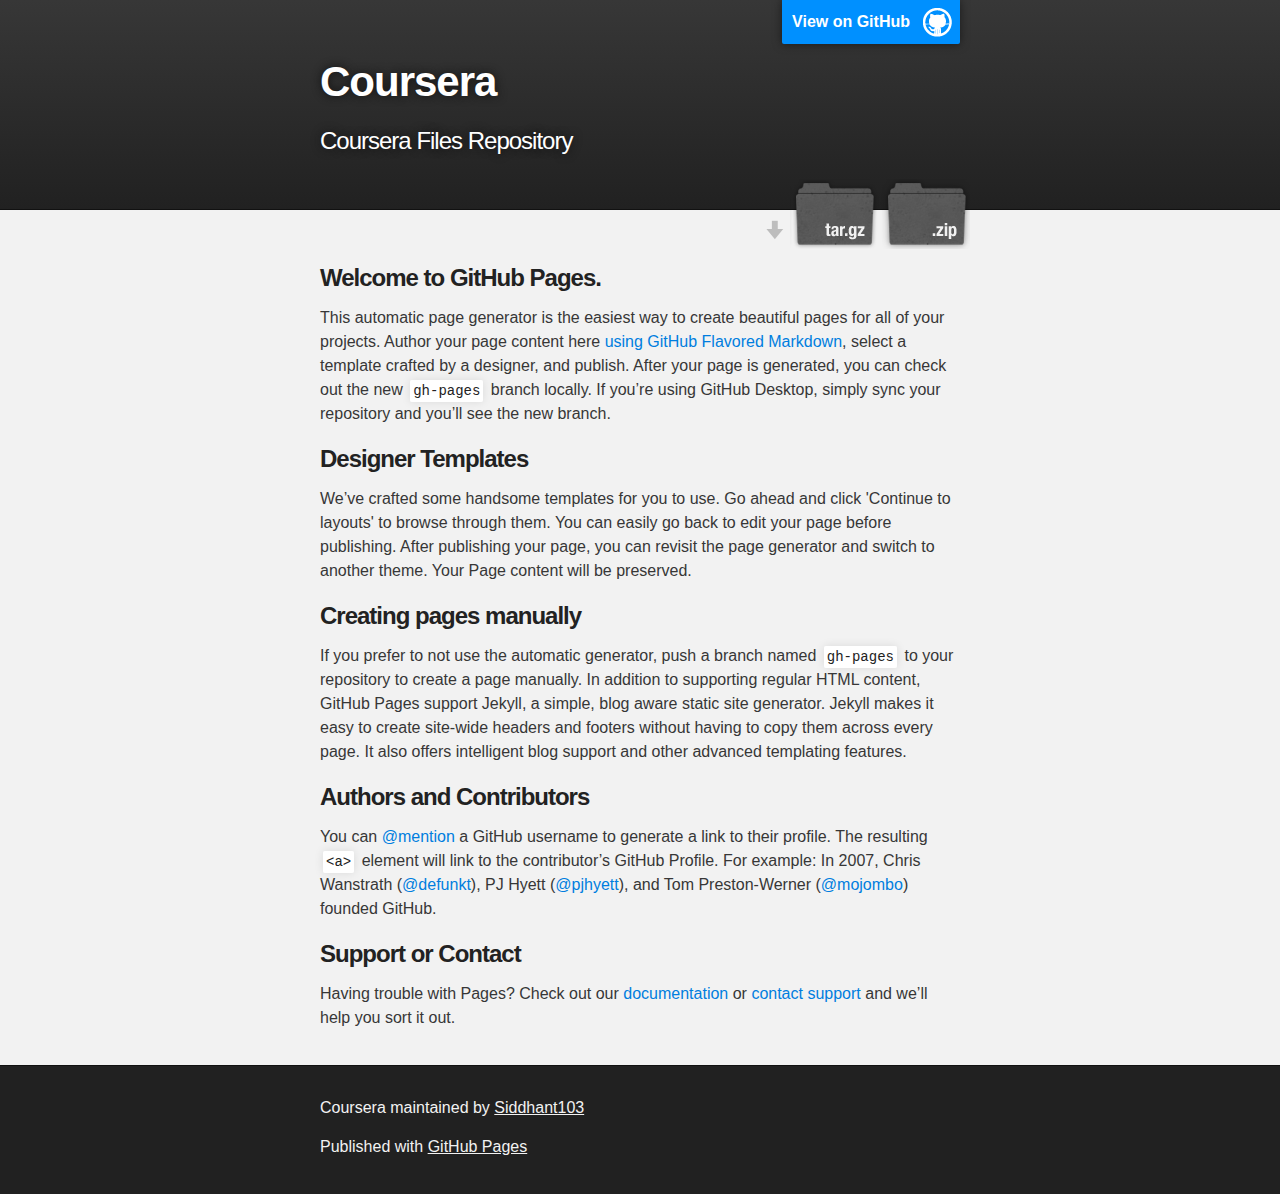
<file: index.html>
<!DOCTYPE html>
<html>

  <head>
    <meta charset='utf-8'>
    <meta http-equiv="X-UA-Compatible" content="chrome=1">
    <meta name="description" content="Coursera : Coursera Files Repository">

    <link rel="stylesheet" type="text/css" media="screen" href="stylesheets/stylesheet.css">

    <title>Coursera</title>
  </head>

  <body>

    <!-- HEADER -->
    <div id="header_wrap" class="outer">
        <header class="inner">
          <a id="forkme_banner" href="https://github.com/Siddhant103/coursera">View on GitHub</a>

          <h1 id="project_title">Coursera</h1>
          <h2 id="project_tagline">Coursera Files Repository</h2>

            <section id="downloads">
              <a class="zip_download_link" href="https://github.com/Siddhant103/coursera/zipball/master">Download this project as a .zip file</a>
              <a class="tar_download_link" href="https://github.com/Siddhant103/coursera/tarball/master">Download this project as a tar.gz file</a>
            </section>
        </header>
    </div>

    <!-- MAIN CONTENT -->
    <div id="main_content_wrap" class="outer">
      <section id="main_content" class="inner">
        <h3>
<a id="welcome-to-github-pages" class="anchor" href="#welcome-to-github-pages" aria-hidden="true"><span aria-hidden="true" class="octicon octicon-link"></span></a>Welcome to GitHub Pages.</h3>

<p>This automatic page generator is the easiest way to create beautiful pages for all of your projects. Author your page content here <a href="https://guides.github.com/features/mastering-markdown/">using GitHub Flavored Markdown</a>, select a template crafted by a designer, and publish. After your page is generated, you can check out the new <code>gh-pages</code> branch locally. If you’re using GitHub Desktop, simply sync your repository and you’ll see the new branch.</p>

<h3>
<a id="designer-templates" class="anchor" href="#designer-templates" aria-hidden="true"><span aria-hidden="true" class="octicon octicon-link"></span></a>Designer Templates</h3>

<p>We’ve crafted some handsome templates for you to use. Go ahead and click 'Continue to layouts' to browse through them. You can easily go back to edit your page before publishing. After publishing your page, you can revisit the page generator and switch to another theme. Your Page content will be preserved.</p>

<h3>
<a id="creating-pages-manually" class="anchor" href="#creating-pages-manually" aria-hidden="true"><span aria-hidden="true" class="octicon octicon-link"></span></a>Creating pages manually</h3>

<p>If you prefer to not use the automatic generator, push a branch named <code>gh-pages</code> to your repository to create a page manually. In addition to supporting regular HTML content, GitHub Pages support Jekyll, a simple, blog aware static site generator. Jekyll makes it easy to create site-wide headers and footers without having to copy them across every page. It also offers intelligent blog support and other advanced templating features.</p>

<h3>
<a id="authors-and-contributors" class="anchor" href="#authors-and-contributors" aria-hidden="true"><span aria-hidden="true" class="octicon octicon-link"></span></a>Authors and Contributors</h3>

<p>You can <a href="https://help.github.com/articles/basic-writing-and-formatting-syntax/#mentioning-users-and-teams" class="user-mention">@mention</a> a GitHub username to generate a link to their profile. The resulting <code>&lt;a&gt;</code> element will link to the contributor’s GitHub Profile. For example: In 2007, Chris Wanstrath (<a href="https://github.com/defunkt" class="user-mention">@defunkt</a>), PJ Hyett (<a href="https://github.com/pjhyett" class="user-mention">@pjhyett</a>), and Tom Preston-Werner (<a href="https://github.com/mojombo" class="user-mention">@mojombo</a>) founded GitHub.</p>

<h3>
<a id="support-or-contact" class="anchor" href="#support-or-contact" aria-hidden="true"><span aria-hidden="true" class="octicon octicon-link"></span></a>Support or Contact</h3>

<p>Having trouble with Pages? Check out our <a href="https://help.github.com/pages">documentation</a> or <a href="https://github.com/contact">contact support</a> and we’ll help you sort it out.</p>
      </section>
    </div>

    <!-- FOOTER  -->
    <div id="footer_wrap" class="outer">
      <footer class="inner">
        <p class="copyright">Coursera maintained by <a href="https://github.com/Siddhant103">Siddhant103</a></p>
        <p>Published with <a href="https://pages.github.com">GitHub Pages</a></p>
      </footer>
    </div>

    

  </body>
</html>
</file>
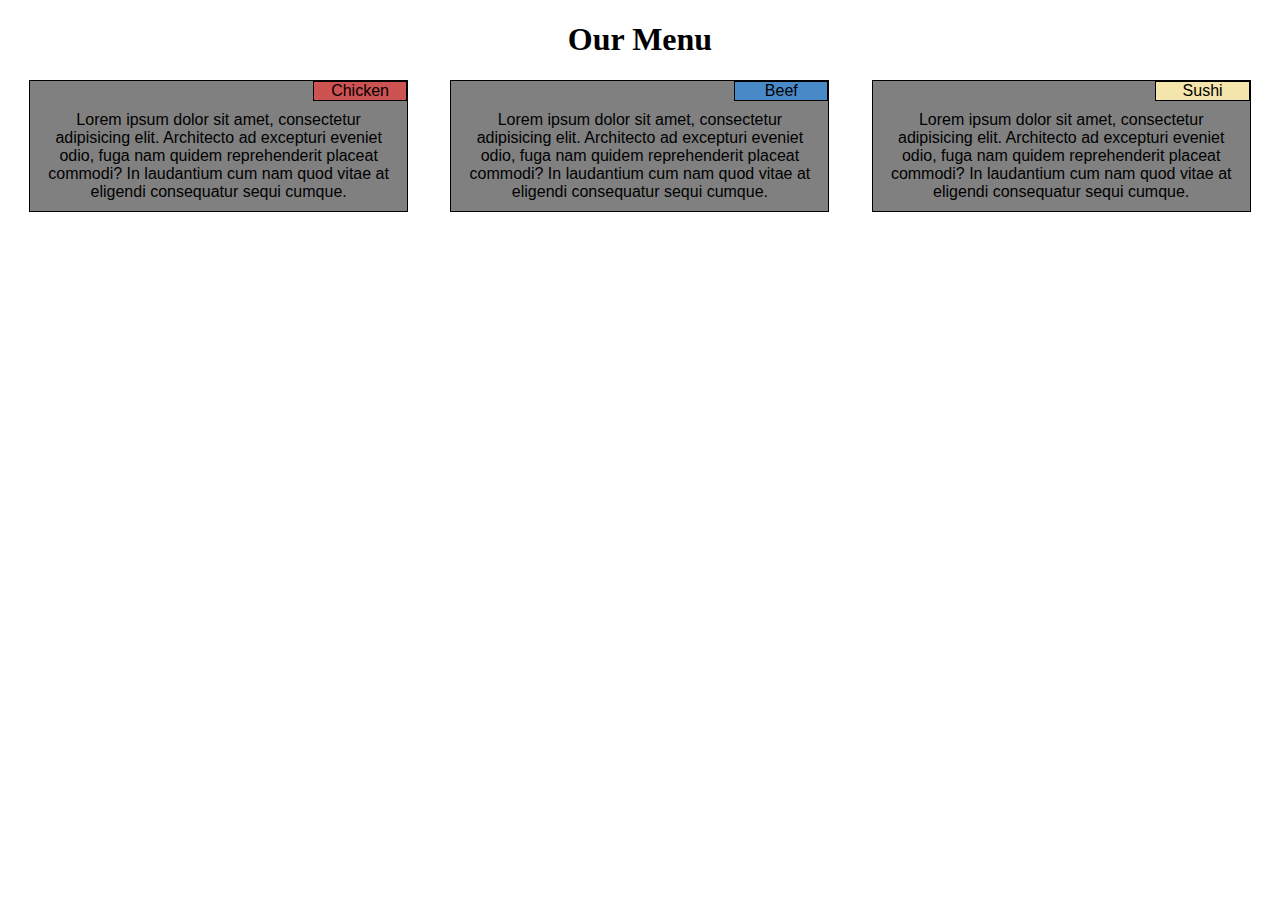
<file: module-2-solution/index.html>
<!DOCTYPE html>
<html>
<head>
	<title>Module-2-Assignment</title>
	<meta charset="utf-8">
	<meta name="viewport" content="width=device-width, initial-scale=1">
	<link rel="stylesheet" type="text/css" href="css/mod2sol.css">
</head>
<body>
	<h1>Our Menu</h1>
	
	<div class="col-lg-4 col-md-6 col-sm-12">				
		<div class="divs"><div class="chicken">Chicken</div><p>Lorem ipsum dolor sit amet, consectetur adipisicing elit. Architecto ad excepturi eveniet odio, fuga nam quidem reprehenderit placeat commodi? In laudantium cum nam quod vitae at eligendi consequatur sequi cumque.</p></div>
	</div>
	
	<div class="col-lg-4 col-md-6 col-sm-12">
		<div class="divs"><div class="beef">Beef</div><p>Lorem ipsum dolor sit amet, consectetur adipisicing elit. Architecto ad excepturi eveniet odio, fuga nam quidem reprehenderit placeat commodi? In laudantium cum nam quod vitae at eligendi consequatur sequi cumque.</p></div>
	</div>

	<div class="col-lg-4 col-md-12 col-sm-12">
		<div class="div_sushi"><div class="sushi">Sushi</div><p>Lorem ipsum dolor sit amet, consectetur adipisicing elit. Architecto ad excepturi eveniet odio, fuga nam quidem reprehenderit placeat commodi? In laudantium cum nam quod vitae at eligendi consequatur sequi cumque.</p></div>
	</div>

</body>
</html>
</file>
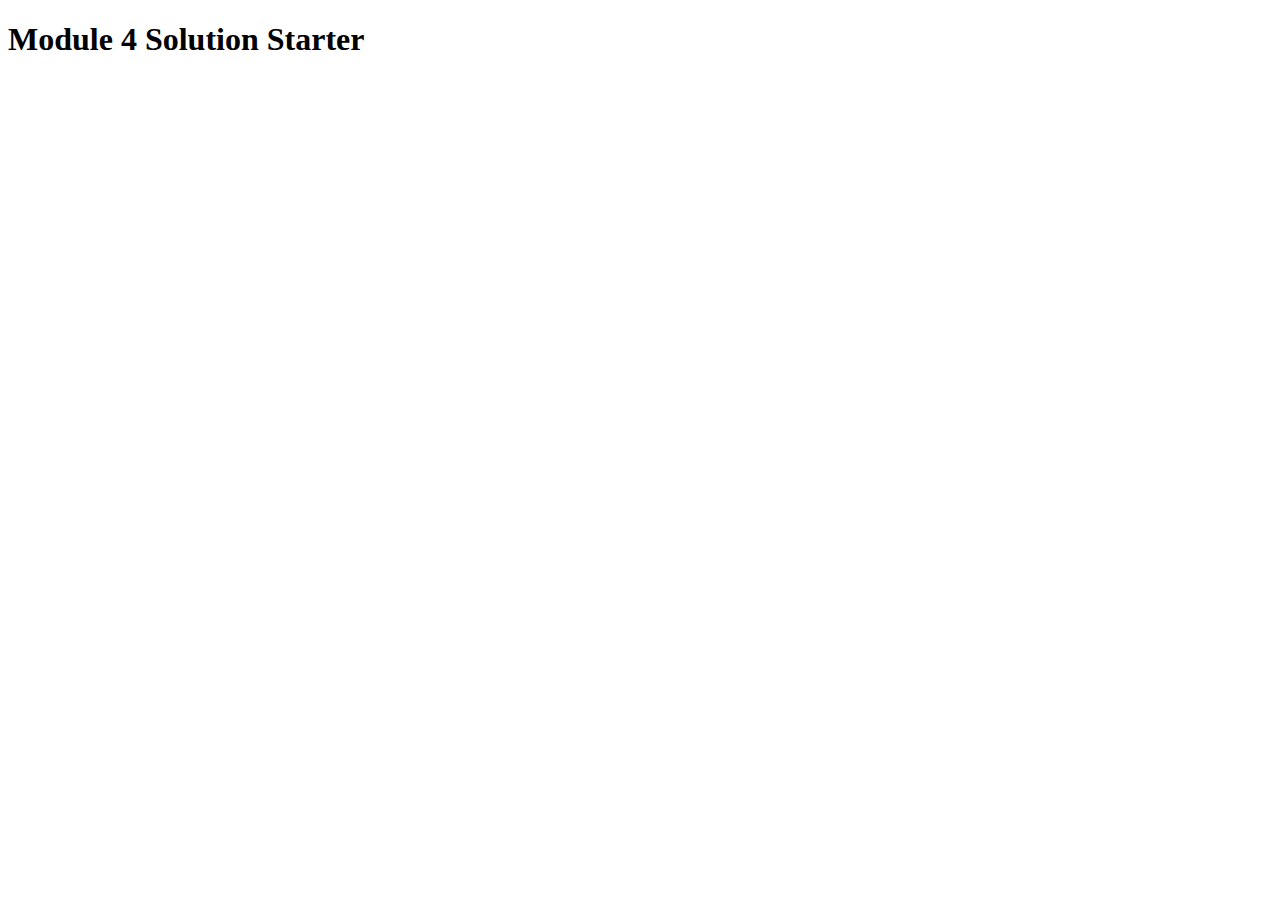
<file: module-4-solution/index.html>
<!DOCTYPE html>
<html>
<head>
  <meta charset="utf-8">
  <title>Module 4 Solution Starter</title>
  <script src="SpeakHello.js"></script>
  <script src="SpeakGoodBye.js"></script>
  <script src="script.js"></script>
</head>
<body>
  <h1>Module 4 Solution Starter</h1>
</body>
</html>
</file>
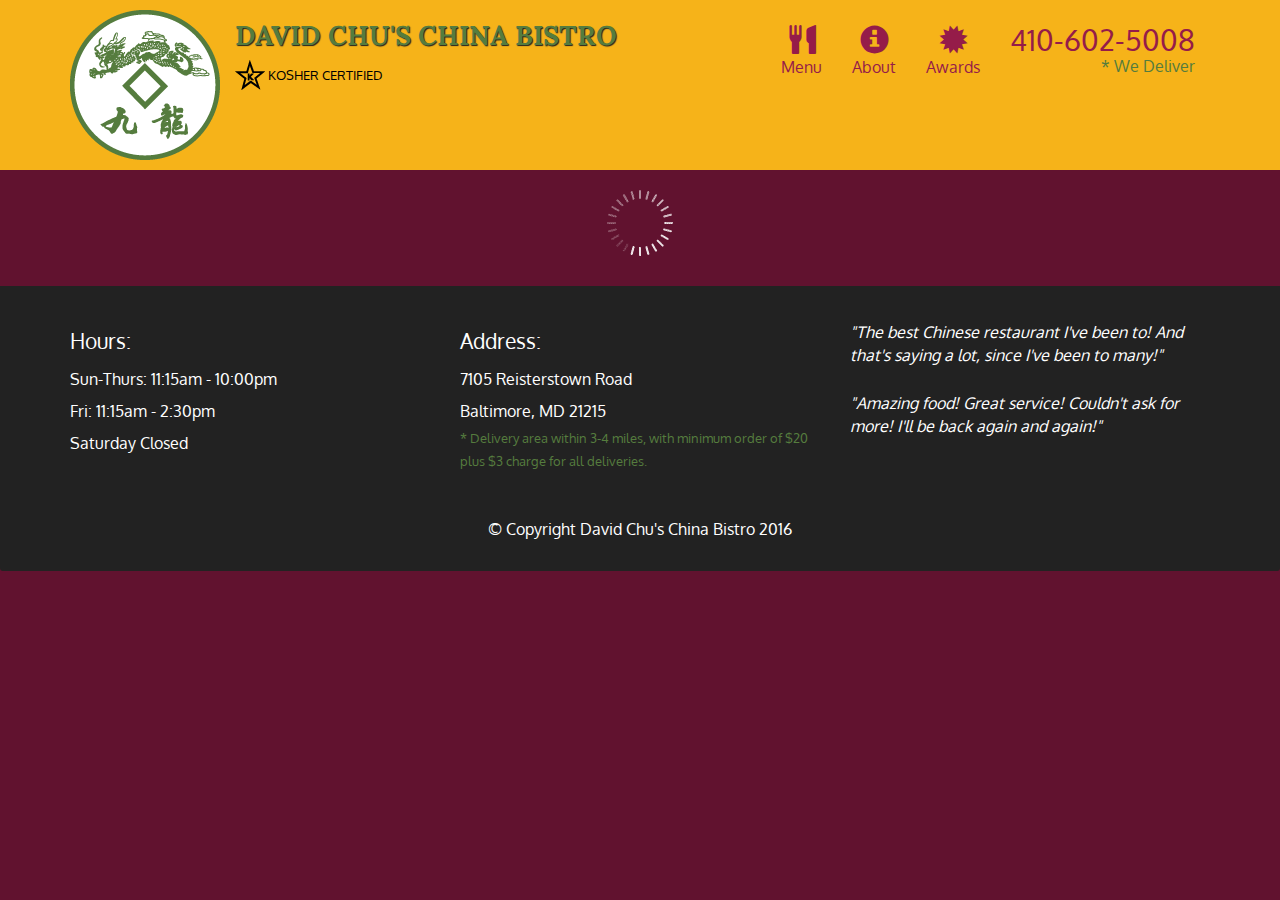
<file: module-5-solution/index.html>
<!doctype html>
<html lang="en">
  <head>
    <meta charset="utf-8">
    <meta http-equiv="X-UA-Compatible" content="IE=edge">
    <meta name="viewport" content="width=device-width, initial-scale=1">
    <title>David Chu's China Bistro</title>
    <link rel="stylesheet" href="css/bootstrap.min.css">
    <link rel="stylesheet" href="css/styles.css">
    <link href='https://fonts.googleapis.com/css?family=Oxygen:400,300,700' rel='stylesheet' type='text/css'>
    <link href='https://fonts.googleapis.com/css?family=Lora' rel='stylesheet' type='text/css'>
  </head>
<body>
  <header>
    <nav id="header-nav" class="navbar navbar-default">
      <div class="container">
        <div class="navbar-header">
          <a href="index.html" class="pull-left visible-md visible-lg">
            <div id="logo-img" alt="Logo image"></div>
          </a>

          <div class="navbar-brand">
            <a href="index.html"><h1>David Chu's China Bistro</h1></a>
            <p>
              <img src="images/star-k-logo.png" alt="Kosher certification">
              <span>Kosher Certified</span>
            </p>
          </div>

          <button id="navbarToggle" type="button" class="navbar-toggle collapsed" data-toggle="collapse" data-target="#collapsable-nav" aria-expanded="false">
            <span class="sr-only">Toggle navigation</span>
            <span class="icon-bar"></span>
            <span class="icon-bar"></span>
            <span class="icon-bar"></span>
          </button>
        </div>
        
        <div id="collapsable-nav" class="collapse navbar-collapse">
           <ul id="nav-list" class="nav navbar-nav navbar-right">
            <li id="navHomeButton" class="visible-xs active">
              <a href="index.html">
                <span class="glyphicon glyphicon-home"></span> Home</a>
            </li>
            <li id="navMenuButton">
              <a href="#" onclick="$dc.loadMenuCategories();">
                <span class="glyphicon glyphicon-cutlery"></span><br class="hidden-xs"> Menu</a>
            </li>
            <li>
              <a href="#">
                <span class="glyphicon glyphicon-info-sign"></span><br class="hidden-xs"> About</a>
            </li>
            <li>
              <a href="#">
                <span class="glyphicon glyphicon-certificate"></span><br class="hidden-xs"> Awards</a>
            </li>
            <li id="phone" class="hidden-xs">
              <a href="tel:410-602-5008">
                <span>410-602-5008</span></a><div>* We Deliver</div>
            </li>
          </ul><!-- #nav-list -->
        </div><!-- .collapse .navbar-collapse -->
      </div><!-- .container -->
    </nav><!-- #header-nav -->
  </header>

  <div id="call-btn" class="visible-xs">
    <a class="btn" href="tel:410-602-5008">
    <span class="glyphicon glyphicon-earphone"></span>
    410-602-5008
    </a>
  </div>
  <div id="xs-deliver" class="text-center visible-xs">* We Deliver</div>

  <div id="main-content" class="container"></div>

  <footer class="panel-footer">
    <div class="container">
      <div class="row">
        <section id="hours" class="col-sm-4">
          <span>Hours:</span><br>
          Sun-Thurs: 11:15am - 10:00pm<br>
          Fri: 11:15am - 2:30pm<br>
          Saturday Closed
          <hr class="visible-xs">
        </section>
        <section id="address" class="col-sm-4">
          <span>Address:</span><br>
          7105 Reisterstown Road<br>
          Baltimore, MD 21215
          <p>* Delivery area within 3-4 miles, with minimum order of $20 plus $3 charge for all deliveries.</p>
          <hr class="visible-xs">
        </section>
        <section id="testimonials" class="col-sm-4">
          <p>"The best Chinese restaurant I've been to! And that's saying a lot, since I've been to many!"</p>
          <p>"Amazing food! Great service! Couldn't ask for more! I'll be back again and again!"</p>
        </section>
      </div>
      <div class="text-center">&copy; Copyright David Chu's China Bistro 2016</div>
    </div>
  </footer>

  <!-- jQuery (Bootstrap JS plugins depend on it) -->
  <script src="js/jquery-2.1.4.min.js"></script>
  <script src="js/bootstrap.min.js"></script>
  <script src="js/ajax-utils.js"></script>
  <script src="js/script.js"></script>
</body>
</html>
</file>
<file: stylesheets/stylesheet.css>
/*******************************************************************************
Slate Theme for GitHub Pages
by Jason Costello, @jsncostello
*******************************************************************************/

@import url(github-light.css);

/*******************************************************************************
MeyerWeb Reset
*******************************************************************************/

html, body, div, span, applet, object, iframe,
h1, h2, h3, h4, h5, h6, p, blockquote, pre,
a, abbr, acronym, address, big, cite, code,
del, dfn, em, img, ins, kbd, q, s, samp,
small, strike, strong, sub, sup, tt, var,
b, u, i, center,
dl, dt, dd, ol, ul, li,
fieldset, form, label, legend,
table, caption, tbody, tfoot, thead, tr, th, td,
article, aside, canvas, details, embed,
figure, figcaption, footer, header, hgroup,
menu, nav, output, ruby, section, summary,
time, mark, audio, video {
  margin: 0;
  padding: 0;
  border: 0;
  font: inherit;
  vertical-align: baseline;
}

/* HTML5 display-role reset for older browsers */
article, aside, details, figcaption, figure,
footer, header, hgroup, menu, nav, section {
  display: block;
}

ol, ul {
  list-style: none;
}

table {
  border-collapse: collapse;
  border-spacing: 0;
}

/*******************************************************************************
Theme Styles
*******************************************************************************/

body {
  box-sizing: border-box;
  color:#373737;
  background: #212121;
  font-size: 16px;
  font-family: 'Myriad Pro', Calibri, Helvetica, Arial, sans-serif;
  line-height: 1.5;
  -webkit-font-smoothing: antialiased;
}

h1, h2, h3, h4, h5, h6 {
  margin: 10px 0;
  font-weight: 700;
  color:#222222;
  font-family: 'Lucida Grande', 'Calibri', Helvetica, Arial, sans-serif;
  letter-spacing: -1px;
}

h1 {
  font-size: 36px;
  font-weight: 700;
}

h2 {
  padding-bottom: 10px;
  font-size: 32px;
  background: url('../images/bg_hr.png') repeat-x bottom;
}

h3 {
  font-size: 24px;
}

h4 {
  font-size: 21px;
}

h5 {
  font-size: 18px;
}

h6 {
  font-size: 16px;
}

p {
  margin: 10px 0 15px 0;
}

footer p {
  color: #f2f2f2;
}

a {
  text-decoration: none;
  color: #007edf;
  text-shadow: none;

  transition: color 0.5s ease;
  transition: text-shadow 0.5s ease;
  -webkit-transition: color 0.5s ease;
  -webkit-transition: text-shadow 0.5s ease;
  -moz-transition: color 0.5s ease;
  -moz-transition: text-shadow 0.5s ease;
  -o-transition: color 0.5s ease;
  -o-transition: text-shadow 0.5s ease;
  -ms-transition: color 0.5s ease;
  -ms-transition: text-shadow 0.5s ease;
}

a:hover, a:focus {text-decoration: underline;}

footer a {
  color: #F2F2F2;
  text-decoration: underline;
}

em {
  font-style: italic;
}

strong {
  font-weight: bold;
}

img {
  position: relative;
  margin: 0 auto;
  max-width: 739px;
  padding: 5px;
  margin: 10px 0 10px 0;
  border: 1px solid #ebebeb;

  box-shadow: 0 0 5px #ebebeb;
  -webkit-box-shadow: 0 0 5px #ebebeb;
  -moz-box-shadow: 0 0 5px #ebebeb;
  -o-box-shadow: 0 0 5px #ebebeb;
  -ms-box-shadow: 0 0 5px #ebebeb;
}

p img {
  display: inline;
  margin: 0;
  padding: 0;
  vertical-align: middle;
  text-align: center;
  border: none;
}

pre, code {
  width: 100%;
  color: #222;
  background-color: #fff;

  font-family: Monaco, "Bitstream Vera Sans Mono", "Lucida Console", Terminal, monospace;
  font-size: 14px;

  border-radius: 2px;
  -moz-border-radius: 2px;
  -webkit-border-radius: 2px;
}

pre {
  width: 100%;
  padding: 10px;
  box-shadow: 0 0 10px rgba(0,0,0,.1);
  overflow: auto;
}

code {
  padding: 3px;
  margin: 0 3px;
  box-shadow: 0 0 10px rgba(0,0,0,.1);
}

pre code {
  display: block;
  box-shadow: none;
}

blockquote {
  color: #666;
  margin-bottom: 20px;
  padding: 0 0 0 20px;
  border-left: 3px solid #bbb;
}


ul, ol, dl {
  margin-bottom: 15px
}

ul {
  list-style-position: inside;
  list-style: disc;
  padding-left: 20px;
}

ol {
  list-style-position: inside;
  list-style: decimal;
  padding-left: 20px;
}

dl dt {
  font-weight: bold;
}

dl dd {
  padding-left: 20px;
  font-style: italic;
}

dl p {
  padding-left: 20px;
  font-style: italic;
}

hr {
  height: 1px;
  margin-bottom: 5px;
  border: none;
  background: url('../images/bg_hr.png') repeat-x center;
}

table {
  border: 1px solid #373737;
  margin-bottom: 20px;
  text-align: left;
 }

th {
  font-family: 'Lucida Grande', 'Helvetica Neue', Helvetica, Arial, sans-serif;
  padding: 10px;
  background: #373737;
  color: #fff;
 }

td {
  padding: 10px;
  border: 1px solid #373737;
 }

form {
  background: #f2f2f2;
  padding: 20px;
}

/*******************************************************************************
Full-Width Styles
*******************************************************************************/

.outer {
  width: 100%;
}

.inner {
  position: relative;
  max-width: 640px;
  padding: 20px 10px;
  margin: 0 auto;
}

#forkme_banner {
  display: block;
  position: absolute;
  top:0;
  right: 10px;
  z-index: 10;
  padding: 10px 50px 10px 10px;
  color: #fff;
  background: url('../images/blacktocat.png') #0090ff no-repeat 95% 50%;
  font-weight: 700;
  box-shadow: 0 0 10px rgba(0,0,0,.5);
  border-bottom-left-radius: 2px;
  border-bottom-right-radius: 2px;
}

#header_wrap {
  background: #212121;
  background: -moz-linear-gradient(top, #373737, #212121);
  background: -webkit-linear-gradient(top, #373737, #212121);
  background: -ms-linear-gradient(top, #373737, #212121);
  background: -o-linear-gradient(top, #373737, #212121);
  background: linear-gradient(top, #373737, #212121);
}

#header_wrap .inner {
  padding: 50px 10px 30px 10px;
}

#project_title {
  margin: 0;
  color: #fff;
  font-size: 42px;
  font-weight: 700;
  text-shadow: #111 0px 0px 10px;
}

#project_tagline {
  color: #fff;
  font-size: 24px;
  font-weight: 300;
  background: none;
  text-shadow: #111 0px 0px 10px;
}

#downloads {
  position: absolute;
  width: 210px;
  z-index: 10;
  bottom: -40px;
  right: 0;
  height: 70px;
  background: url('../images/icon_download.png') no-repeat 0% 90%;
}

.zip_download_link {
  display: block;
  float: right;
  width: 90px;
  height:70px;
  text-indent: -5000px;
  overflow: hidden;
  background: url(../images/sprite_download.png) no-repeat bottom left;
}

.tar_download_link {
  display: block;
  float: right;
  width: 90px;
  height:70px;
  text-indent: -5000px;
  overflow: hidden;
  background: url(../images/sprite_download.png) no-repeat bottom right;
  margin-left: 10px;
}

.zip_download_link:hover {
  background: url(../images/sprite_download.png) no-repeat top left;
}

.tar_download_link:hover {
  background: url(../images/sprite_download.png) no-repeat top right;
}

#main_content_wrap {
  background: #f2f2f2;
  border-top: 1px solid #111;
  border-bottom: 1px solid #111;
}

#main_content {
  padding-top: 40px;
}

#footer_wrap {
  background: #212121;
}



/*******************************************************************************
Small Device Styles
*******************************************************************************/

@media screen and (max-width: 480px) {
  body {
    font-size:14px;
  }

  #downloads {
    display: none;
  }

  .inner {
    min-width: 320px;
    max-width: 480px;
  }

  #project_title {
  font-size: 32px;
  }

  h1 {
    font-size: 28px;
  }

  h2 {
    font-size: 24px;
  }

  h3 {
    font-size: 21px;
  }

  h4 {
    font-size: 18px;
  }

  h5 {
    font-size: 14px;
  }

  h6 {
    font-size: 12px;
  }

  code, pre {
    min-width: 320px;
    max-width: 480px;
    font-size: 11px;
  }

}
</file>
<file: module-2-solution/css/mod2sol.css>
* {
  box-sizing: border-box;
}

h1 {
  text-align: center;
}

p {
  padding:10px;
  margin: 0px;
}
.divs {
    border: 1px solid black;
    background-color: #808080;
    width: 90%;
    margin-right: auto;
    margin-left: auto;
    margin-bottom: 20px;
    font-family: Helvetica;
    text-align:center;
}

.chicken {
  border: 1px solid black;
  background-color: #CD5252;
  width:25%;
  position: relative;
  left:75%;

}

.beef {
  background-color: #488AC7;
  border: 1px solid black;
  width: 25%;
  position: relative;
  left:75%;

}

/*.sushi {
  background-color: #F3E5AB;
  border: 1px solid black;
  width:25%;
  position: relative;
  left:75%; 
}*/

/*For Desktop Version*/
@media (min-width: 992px) {
  .col-lg-1, .col-lg-2, .col-lg-3, .col-lg-4, .col-lg-5, .col-lg-6, .col-lg-7, .col-lg-8, .col-lg-9, .col-lg-10, .col-lg-11, .col-lg-12 {
    float: left;
    
  }
  .col-lg-1 {
    width: 8.33%;
  }
  .col-lg-2 {
    width: 16.66%;
  }
  .col-lg-3 {
    width: 25%;
  }
  .col-lg-4 {
    width: 33.33%;
  }
  .col-lg-5 {
    width: 41.66%;
  }
  .col-lg-6 {
    width: 50%;
  }
  .col-lg-7 {
    width: 58.33%;
  }
  .col-lg-8 {
    width: 66.66%;
  }
  .col-lg-9 {
    width: 74.99%;
  }
  .col-lg-10 {
    width: 83.33%;
  }
  .col-lg-11 {
    width: 91.66%;
  }
  .col-lg-12 {
    width: 100%;
  }
  .div_sushi{
  border: 1px solid black;
    background-color: #808080;
    width: 90%;
    margin-right: auto;
    margin-left: auto;
    margin-bottom: 10px;
    font-family: Helvetica;
    text-align: center;
  }
  .sushi {
  background-color: #F3E5AB;
  border: 1px solid black;
  width:25%;
  position: relative;
  left:75%; 
  }
}

/*For Tablet Version*/
@media (min-width: 768px) and (max-width: 991px) {
.col-md-1, .col-md-2, .col-md-3, .col-md-4, .col-md-5, .col-md-6, .col-md-7, .col-md-8, .col-md-9, .col-md-10, .col-md-11, .col-md-12 {
    float: left;
    
  }
  .col-md-1 {
    width: 8.33%;
  }
  .col-md-2 {
    width: 16.66%;
  }
  .col-md-3 {
    width: 25%;
  }
  .col-md-4 {
    width: 33.33%;
  }
  .col-md-5 {
    width: 41.66%;
  }
  .col-md-6 {
    width: 50%;
  }
  .col-md-7 {
    width: 58.33%;
  }
  .col-md-8 {
    width: 66.66%;
  }
  .col-md-9 {
    width: 74.99%;
  }
  .col-md-10 {
    width: 83.33%;
  }
  .col-md-11 {
    width: 91.66%;
  }
  .col-md-12 {
    width: 100%;
  }
  .div_sushi{
  border: 1px solid black;
    background-color: #808080;
    width: 95%;
    margin-right: auto;
    margin-left: auto;
    margin-bottom: 10px;
    font-family: Helvetica;
    text-align: center;
  }
  .sushi {
  background-color: #F3E5AB;
  border: 1px solid black;
  width:12.5%;
  position: relative;
  left:87.5%; 
  }
}


/*For Mobile Version*/
@media (max-width: 767px) {
  .col-sm-1, .col-sm-2, .col-sm-3, .col-sm-4, .col-sm-5, .col-sm-6, .col-sm-7, .col-sm-8, .col-sm-9, .col-sm-10, .col-sm-11, .col-sm-12 {
    float: left;
    
  }
  .col-sm-1 {
    width: 8.33%;
  }
  .col-sm-2 {
    width: 16.66%;
  }
  .col-sm-3 {
    width: 25%;
  }
  .col-sm-4 {
    width: 33.33%;
  }
  .col-sm-5 {
    width: 41.66%;
  }
  .col-sm-6 {
    width: 50%;
  }
  .col-sm-7 {
    width: 58.33%;
  }
  .col-sm-8 {
    width: 66.66%;
  }
  .col-sm-9 {
    width: 74.99%;
  }
  .col-sm-10 {
    width: 83.33%;
  }
  .col-sm-11 {
    width: 91.66%;
  }
  .col-sm-12 {
    width: 100%;
  }
  .div_sushi{
  border: 1px solid black;
    background-color: #808080;
    width: 90%;
    margin-right: auto;
    margin-left: auto;
    margin-bottom: 10px;
    font-family: Helvetica;
    text-align: center;
  }
  .sushi {
  background-color: #F3E5AB;
  border: 1px solid black;
  width:25%;
  position: relative;
  left:75%; 
  }
}
</file>
<file: module-5-solution/css/styles.css>
body {
  font-size: 16px;
  color: #fff;
  background-color: #61122f;
  font-family: 'Oxygen', sans-serif;
}

/** HEADER **/
#header-nav {
  background-color: #f6b319;
  border-radius: 0;
  border: 0;
}

#logo-img {
  background: url('../images/restaurant-logo_large.png') no-repeat;
  width: 150px;
  height: 150px;
  margin: 10px 15px 10px 0;
}

.navbar-brand {
  padding-top: 25px;
}
.navbar-brand h1 { /* Restaurant name */
  font-family: 'Lora', serif;
  color: #557c3e;
  font-size: 1.5em;
  text-transform: uppercase;
  font-weight: bold;
  text-shadow: 1px 1px 1px #222;
  margin-top: 0;
  margin-bottom: 0;
  line-height: .75;
}
.navbar-brand a:hover, .navbar-brand a:focus {
  text-decoration: none;
}
.navbar-brand p { /* Kosher cert */
  color: #000;
  text-transform: uppercase;
  font-size: .7em;
  margin-top: 15px;
}
.navbar-brand p span { /* Star-K */
  vertical-align: middle;
}

#nav-list {
  margin-top: 10px;
}
#nav-list a {
  color: #951C49;
  text-align: center;
}
#nav-list a:hover {
  background: #E7E7E7;
}
#nav-list a span {
  font-size: 1.8em;
}

#phone {
  margin-top: 5px;
}
#phone a { /* Phone number */
  text-align: right;
  padding-bottom: 0;
}
#phone div { /* We Deliver */
  color: #557c3e;
  text-align: right;
  padding-right: 15px;
}

.navbar-header button.navbar-toggle, .navbar-header .icon-bar {
  border: 1px solid #61122f;
}
.navbar-header button.navbar-toggle {
  clear: both;
  margin-top: -30px;
}
/* END HEADER */

/* FOOTER */
.panel-footer {
  margin-top: 30px;
  padding-top: 35px;
  padding-bottom: 30px;
  background-color: #222;
  border-top: 0;
}
.panel-footer div.row {
  margin-bottom: 35px;
}
#hours, #address {
  line-height: 2;
}
#hours > span, #address > span {
  font-size: 1.3em;
}
#address p {
  color: #557c3e;
  font-size: .8em;
  line-height: 1.8;
}
#testimonials {
  font-style: italic;
}
#testimonials p:nth-child(2) {
  margin-top: 25px;
}
/* END FOOTER */



/* HOME PAGE */
.container .jumbotron {
  box-shadow: 0 0 50px #3F0C1F;
  border: 2px solid #3F0C1F;
}

#menu-tile, #specials-tile, #map-tile {
  height: 250px;
  width: 100%;
  margin-bottom: 15px;
  position: relative;
  border: 2px solid #3F0C1F;
  overflow: hidden;
}
#menu-tile:hover, #specials-tile:hover, #map-tile:hover {
  box-shadow: 0 1px 5px 1px #cccccc;
}
#menu-tile {
  background: url('../images/menu-tile.jpg') no-repeat;
  background-position: center;
}
#specials-tile {
  background: url('../images/specials-tile.jpg') no-repeat;
  background-position: center;
}
#menu-tile span, #specials-tile span, #map-tile span {
  position: absolute;
  bottom: 0;
  right: 0;
  width: 100%;
  text-align: center;
  font-size: 1.6em;
  text-transform: uppercase;
  background-color: #000;
  color: #fff;
  opacity: .8;
}
/* END HOME PAGE */

/* MENU CATEGORIES PAGE */
.category-tile { 
  position: relative;
  border: 2px solid #3F0C1F;
  overflow: hidden;
  width: 200px;
  height: 200px;
  margin: 0 auto 15px;
}
.category-tile span {
  position: absolute;
  bottom: 0;
  right: 0;
  width: 100%;
  text-align: center;
  font-size: 1.2em;
  text-transform: uppercase;
  background-color: #000;
  color: #fff;
  opacity: .8;
}
.category-tile:hover {
  box-shadow: 0 1px 5px 1px #cccccc;
}

#menu-categories-title + div {
  margin-bottom: 50px;
}
/* END MENU CATEGORIES PAGE */

/* SINGLE CATEGORY PAGE */
.menu-item-tile {
  margin-bottom: 25px;
}
.menu-item-tile hr {
  width: 80%;
}
.menu-item-tile .menu-item-price {
  font-size: 1.1em;
  text-align: right;
  margin-top: -15px;
  margin-right: -15px;
}
.menu-item-tile .menu-item-price span {
  font-size: .6em;
}
.menu-item-photo {
  position: relative;
  border: 2px solid #3F0C1F; 
  overflow: hidden;
  padding: 0;
  margin-right: -15px;
  margin-left: auto;
  margin-bottom: 20px;
  max-width: 250px;
}
.menu-item-photo div {
  position: absolute;
  bottom: 0;
  right: 0;
  width: 80px;
  background-color: #557c3e;
  text-align: center;
}
.menu-item-description {
  padding-right: 30px;
}
h3.menu-item-title {
  margin: 0 0 10px;
}
.menu-item-details {
  font-size: .9em;
  font-style: italic;
}
/* END SINGLE CATEGORY PAGE */


/********** Large devices only **********/
@media (min-width: 1200px) {
  .container .jumbotron {
    background: url('../images/jumbotron_1200.jpg') no-repeat;
    height: 675px;
  }
}

/********** Medium devices only **********/
@media (min-width: 992px) and (max-width: 1199px) {
  /* Header */
  #logo-img {
    background: url('../images/restaurant-logo_medium.png') no-repeat;
    width: 100px;
    height: 100px;
    margin: 5px 5px 5px 0;
  }
  /* End Header */

  /* Home Page */
  .container .jumbotron {
    background: url('../images/jumbotron_992.jpg') no-repeat;
    height: 558px;
  }
  /* End Home Page */
}

/********** Small devices only **********/
@media (min-width: 768px) and (max-width: 991px) {
  /* Home Page */
  .container .jumbotron {
    background: url('../images/jumbotron_768.jpg') no-repeat;
    height: 432px;
  }
  /* End Home Page */
}

/********** Extra small devices only **********/
@media (max-width: 767px) {
  /* Header */
  .navbar-brand {
    padding-top: 10px;
    height: 80px;
  }
  .navbar-brand h1 { /* Restaurant name */
    padding-top: 10px;
    font-size: 5vw; /* 1vw = 1% of viewport width */
  }
  .navbar-brand p { /* Kosher cert */
    font-size: .6em;
    margin-top: 12px;
  }
  .navbar-brand p img { /* Star-K */
    height: 20px;
  }

  #collapsable-nav a { /* Collapsed nav menu text */
    font-size: 1.2em;
  }
  #collapsable-nav a span { /* Collapsed nav menu glyph */
    font-size: 1em;
    margin-right: 5px;
  }

  #call-btn > a {
    font-size: 1.5em;
    display: block;
    margin: 0 20px;
    padding: 10px;
    border: 2px solid #fff;
    background-color: #f6b319;
    color: #951c49;
  }
  #xs-deliver {
    margin-top: 5px;
    font-size: .7em;
    letter-spacing: .1em;
    text-transform: uppercase;
  }
  /* End Header */

  /* Footer */
  .panel-footer section {
    margin-bottom: 30px;
    text-align: center;
  }
  .panel-footer section:nth-child(3) {
    margin-bottom: 0; /* margin already exists on the whole row */
  }
  .panel-footer section hr {
    width: 50%;
  }
  /* End Footer */

  /* Home Page */
  .container .jumbotron {
    margin-top: 30px;
    padding: 0;
  }
  #menu-tile, #specials-tile {
    width: 360px;
    margin: 0 auto 15px;
  }

  .menu-item-photo {
    margin-right: auto;
  }
  .menu-item-tile .menu-item-price {
    text-align: center;
  }
  .menu-item-description {
    text-align: center;;
  }
}


/********** Super extra small devices Only :-) (e.g., iPhone 4) **********/
@media (max-width: 479px) {
  /* Header */
  .navbar-brand h1 { /* Restaurant name */
    padding-top: 5px;
    font-size: 6vw;
  }
  /* End Header */
  
  /* Home page */
  #menu-tile, #specials-tile {
    width: 280px;
    margin: 0 auto 15px;
  }

  .col-xxs-12 {
    position: relative;
    min-height: 1px;
    padding-right: 15px;
    padding-left: 15px;
    float: left;
    width: 100%;
  }
}
</file>
